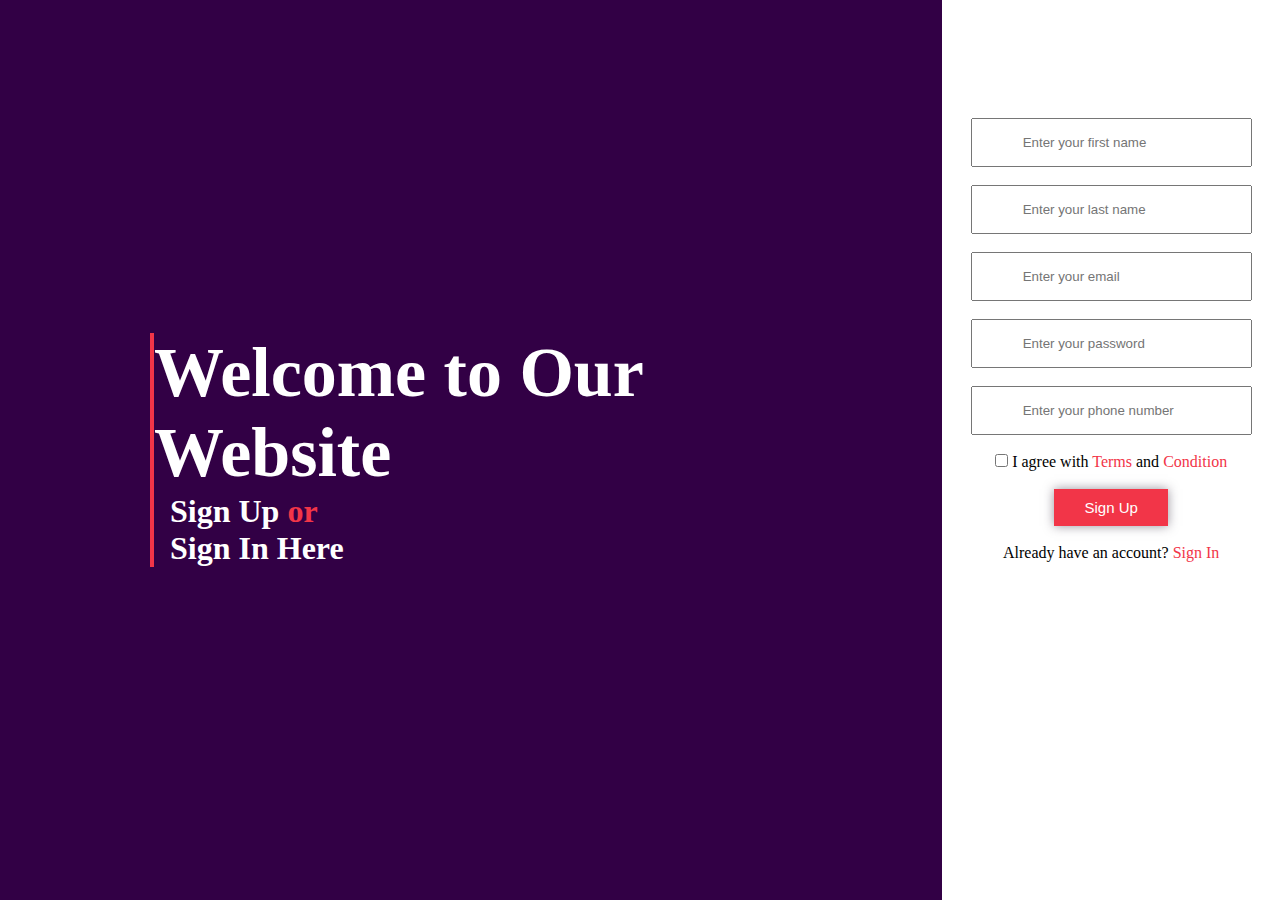
<file: index.html>
<!DOCTYPE html>
<html lang="en">
<head>
    <meta charset="UTF-8">
    <meta http-equiv="X-UA-Compatible" content="IE=edge">
    <meta name="viewport" content="width=device-width, initial-scale=1.0">
    <title>Sign Up</title>
    <link rel="stylesheet" href="signup.css">
    <script src="signup.js"></script>
   
</head>
<body>
    <div class="main-container">
        <div class="left-col">
            <h1 id="head1">Welcome to Our Website</h1>
            <h1 id="head2">&nbsp;&nbsp;Sign Up <span>or</span> <br>&nbsp;&nbsp;Sign In Here </h1>
        </div>
        <div class="right-col">
            <form action="#" id="fm">
                <label for="f_name" id="lb_1"></label> <br>
                <input type="text" name="f_name" id="box_1" placeholder="Enter your first name"> <br>

                <label for="l_name" id="lb_2"></label> <br>
                <input type="text" name="l_name" id="box_2" placeholder="Enter your last name"> <br>

                <label for="email" id="lb_3"></label> <br>
                <input type="email" name="email" id="box_3" placeholder="Enter your email" required> <br>

                <label for="pass" id="lb_4"></label> <br>
                <input type="password" name="pass" id="box_4" placeholder="Enter your password"> <br>

                <label for="phone" id="lb_5"></label> <br>
                <input type="text" name="phone" id="box_5" placeholder="Enter your phone number" required> <br> <br>

                <input type="checkbox" required> I agree with <a href="#">Terms </a>and <a href="#">Condition</a> <br> <br>

                <button type="button" id="btn" onclick="register()">Sign Up</button>  <br> <br>

                <p>Already have an account? <a href="#">Sign In</a></p>




            </form>
        </div>
    </div>
</body>
</html>
</file>
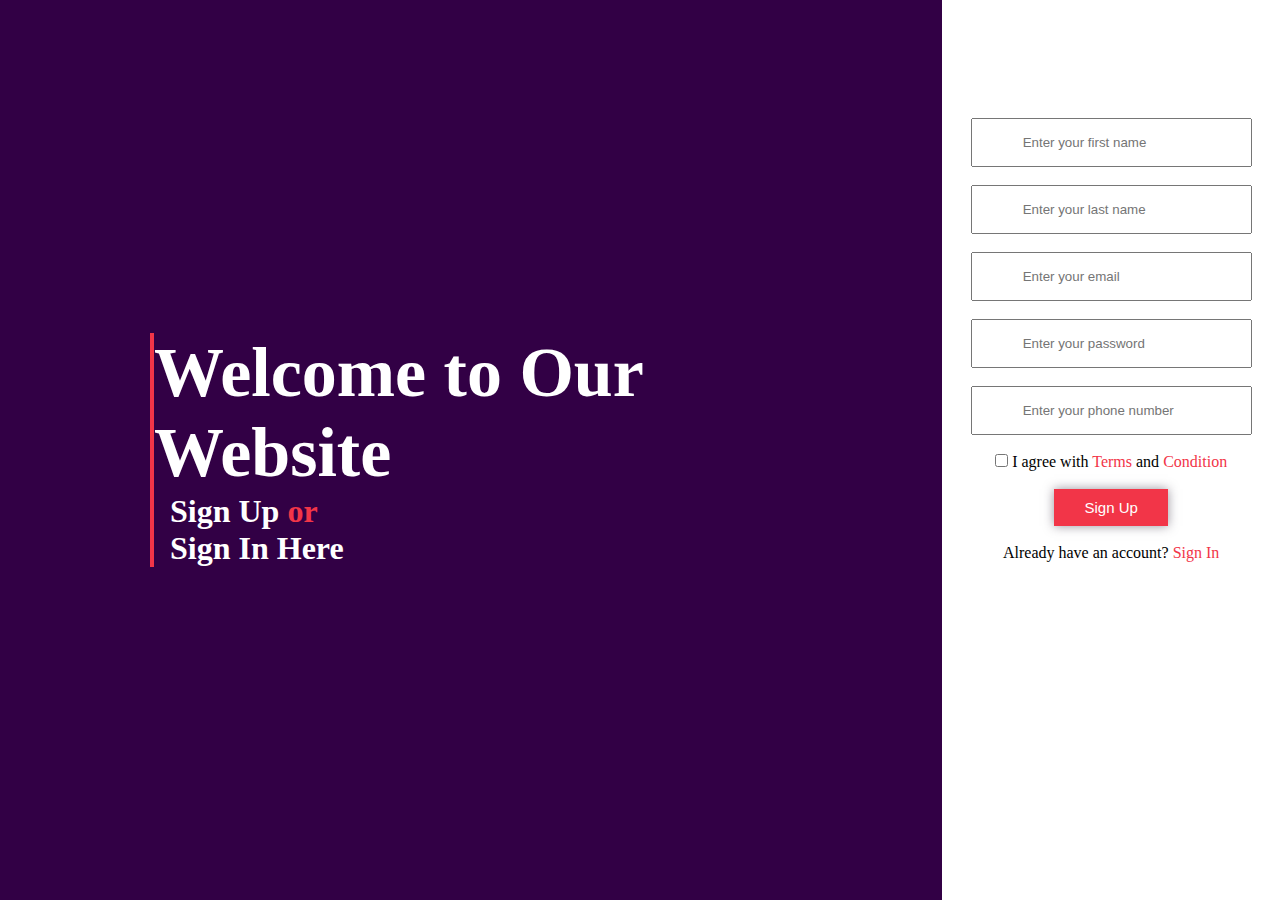
<file: signup.html>
<!DOCTYPE html>
<html lang="en">
<head>
    <meta charset="UTF-8">
    <meta http-equiv="X-UA-Compatible" content="IE=edge">
    <meta name="viewport" content="width=device-width, initial-scale=1.0">
    <title>Sign Up</title>
    <link rel="stylesheet" href="signup.css">
    <script src="signup.js"></script>
   
</head>
<body>
    <div class="main-container">
        <div class="left-col">
            <h1 id="head1">Welcome to Our Website</h1>
            <h1 id="head2">&nbsp;&nbsp;Sign Up <span>or</span> <br>&nbsp;&nbsp;Sign In Here </h1>
        </div>
        <div class="right-col">
            <form action="#" id="fm">
                <label for="f_name" id="lb_1"></label> <br>
                <input type="text" name="f_name" id="box_1" placeholder="Enter your first name"> <br>

                <label for="l_name" id="lb_2"></label> <br>
                <input type="text" name="l_name" id="box_2" placeholder="Enter your last name"> <br>

                <label for="email" id="lb_3"></label> <br>
                <input type="email" name="email" id="box_3" placeholder="Enter your email" required> <br>

                <label for="pass" id="lb_4"></label> <br>
                <input type="password" name="pass" id="box_4" placeholder="Enter your password"> <br>

                <label for="phone" id="lb_5"></label> <br>
                <input type="text" name="phone" id="box_5" placeholder="Enter your phone number" required> <br> <br>

                <input type="checkbox" required> I agree with <a href="#">Terms </a>and <a href="#">Condition</a> <br> <br>

                <button type="button" id="btn" onclick="register()">Sign Up</button>  <br> <br>

                <p>Already have an account? <a href="#">Sign In</a></p>




            </form>
        </div>
    </div>
</body>
</html>
</file>
<file: signup.css>
*{
    padding: 0;
    margin: 0;
    box-sizing: border-box;
}
body{
    background-color:#320045;
}

.main-container{
    display: flex;
    align-items: center;
    justify-content: center;
    height: 100vh;
    position: absolute;
}

.main-container .right-col{
    background-color: white;
    margin-left: 195px;
    width: 33%;
    height: 100vh;
}
.main-container .left-col{
    margin-left: 150px;
    color: white;
    border-left: 4px solid #f23548;
}
.main-container .left-col #head1{
    font-size: 70px;
}
.main-container .left-col #head2 span{
    color: #f23548;
}

.main-container .right-col form{
    text-align: center;
    margin-top: 100px;
}
.main-container .right-col form input{
    padding: 15px 50px;
}
.main-container .right-col form #btn{
    padding: 10px 30px;
    cursor: pointer;
    color: white;
    background-color: #f23548;
    font-size: 15px;
    border: none;
    box-shadow: 0px 0px 10px rgba(50,40,60,0.5);
    transition: all ease 1s;

}
.main-container .right-col form #btn:hover{
    box-shadow: 0px -3px 10px  rgba(70,70,60,0.5);
    background-color: #ff1d34;
}
.main-container .right-col form a{
    text-decoration: none;
    color: #f23548;
}


@media screen and (max-width:600px){
    .main-container{
        flex-direction: column;
    }
    .main-container .right-col{
        width: 100%;
        height: 110vh;
        margin-left: 0%;
    }
    .main-container .left-col{
        margin-left: 0%;
        margin-top: 20px;
    }
    .main-container .left-col #head1{
        font-size: 30px ;
       
    }

}
</file>
